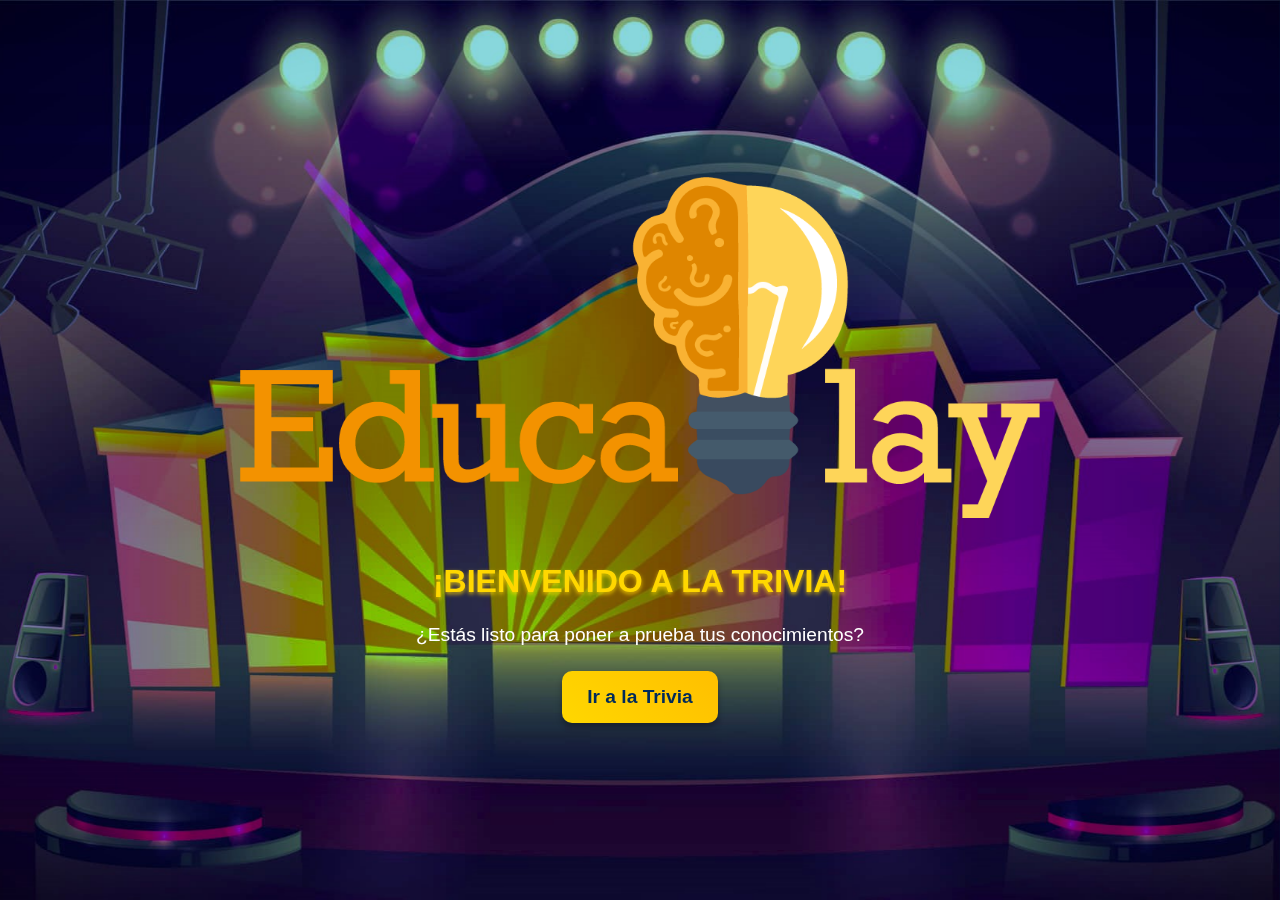
<file: index.html>
<!DOCTYPE html>
<html lang="es">
<head>
    <meta charset="UTF-8">
    <meta name="viewport" content="width=device-width, initial-scale=1.0">
    <title>Bienvenida</title>
    <link href="styles1.css" rel="stylesheet"> <!-- Vincula el CSS -->
</head>
<body>
    <!-- Contenido principal -->
    <div class="content">
        <img src="imagenes/logo.png" alt="Logo" class="logo">
        <h1>¡Bienvenido a la Trivia!</h1>
        <p>¿Estás listo para poner a prueba tus conocimientos?</p>
        <button onclick="window.location.href='formulario.html'">Ir a la Trivia</button>
    </div>

    <script src="welcome.js"></script> <!-- Vincula tu archivo JavaScript -->
</body>
</html>
</file>
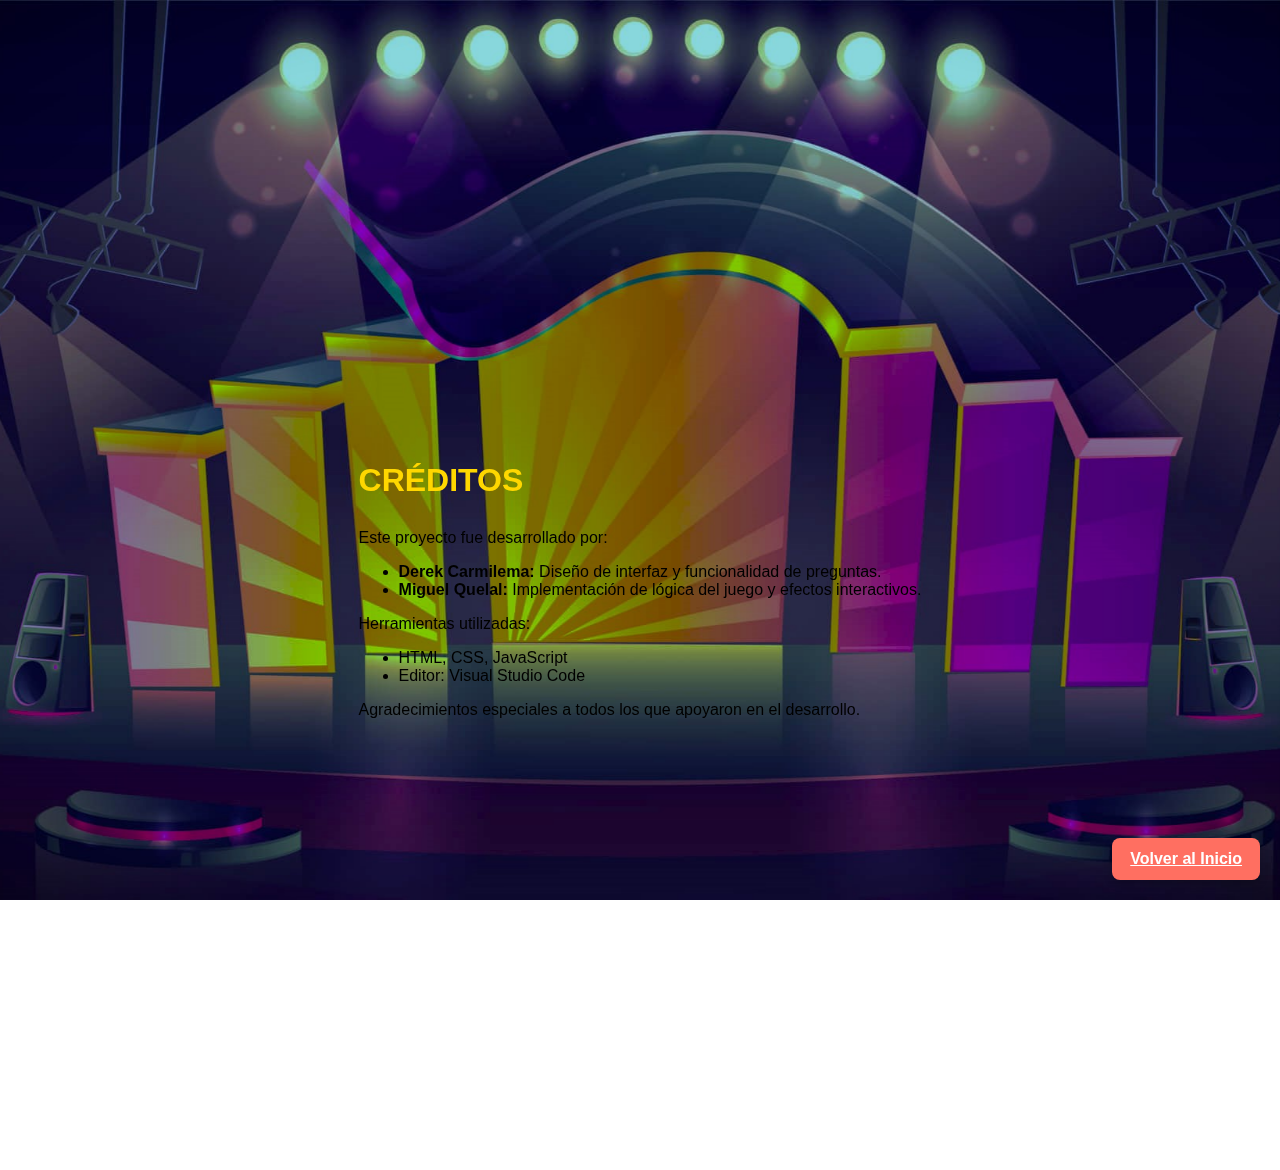
<file: creditos.html>
<!DOCTYPE html>
<html lang="es">
<head>
    <meta charset="UTF-8">
    <meta name="viewport" content="width=device-width, initial-scale=1.0">
    <title>Créditos</title>
    <link href="styles.css" rel="stylesheet"> <!-- Usa tu CSS existente -->
</head>
<body>
    <div class="credits-container">
        <h2>Créditos</h2>
        <p>Este proyecto fue desarrollado por:</p>
        <ul>
            <li><strong>Derek Carmilema:</strong> Diseño de interfaz y funcionalidad de preguntas.</li>
            <li><strong>Miguel Quelal:</strong> Implementación de lógica del juego y efectos interactivos.</li>
        </ul>
        <p>Herramientas utilizadas:</p>
        <ul>
            <li>HTML, CSS, JavaScript</li>
            <li>Editor: Visual Studio Code</li>
        </ul>
        <p>Agradecimientos especiales a todos los que apoyaron en el desarrollo.</p>
    </div>
    <a href="index.html" class="back-button">Volver al Inicio</a>
</body>
</html>
</file>
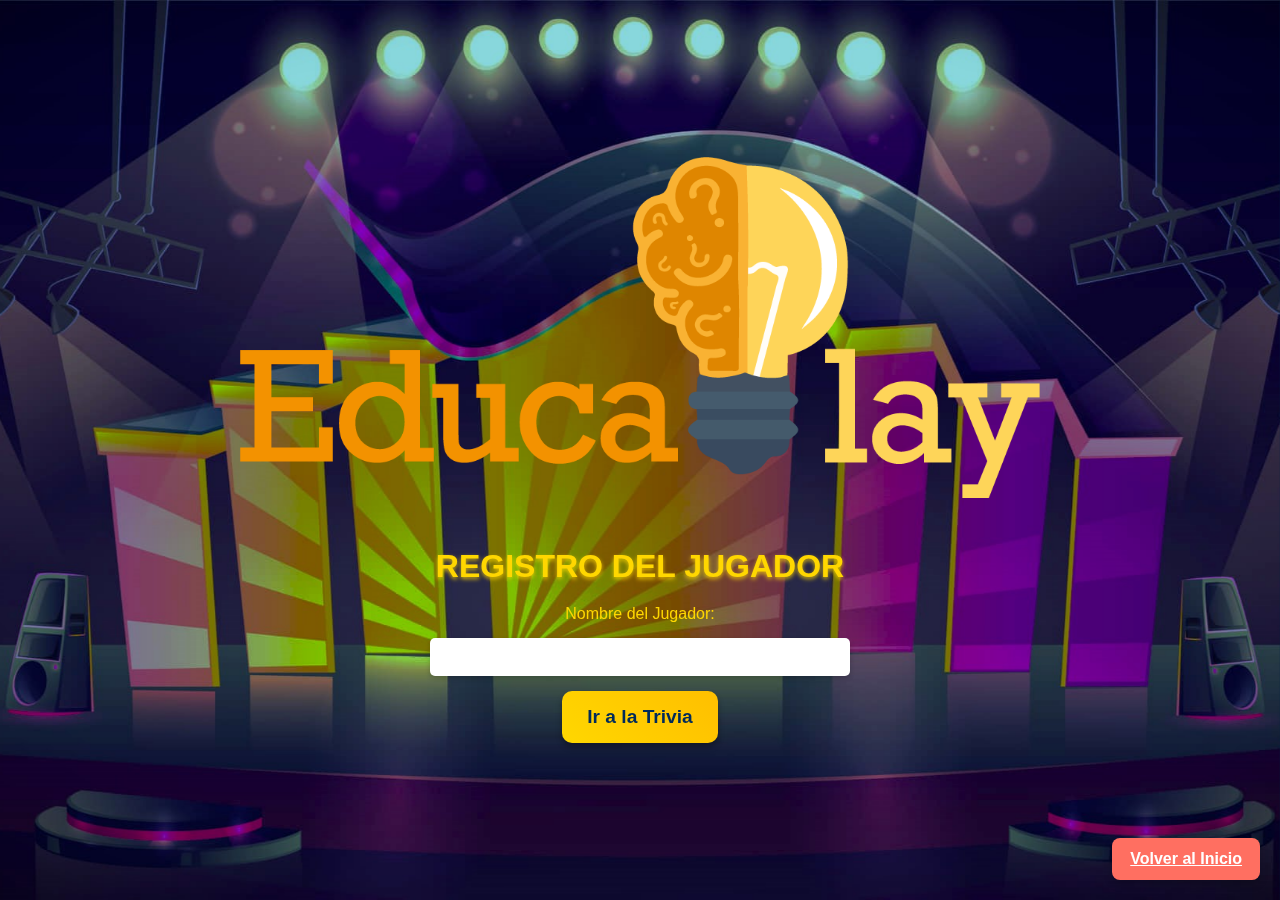
<file: formulario.html>
<!DOCTYPE html>
<html lang="es">
<head>
    <meta charset="UTF-8">
    <meta name="viewport" content="width=device-width, initial-scale=1.0">
    <title>Registro</title>
    <link href="styles1.css" rel="stylesheet">
</head>
<body>
    <div class="content">
        <img src="imagenes/logo.png" alt="Logo" class="logo">
        <h2>Registro del Jugador</h2>
        <form id="player-form" class="question-container">
            <label for="player-name">Nombre del Jugador:</label>
            <input type="text" id="player-name" class="answer-box" required>
            <button onclick="window.location.href='instrucciones.html'">Ir a la Trivia</button>
        </form>
    </div>
    <a href="index.html" class="back-button">Volver al Inicio</a>
    <script src="registro.js"></script>
</body>
</html>
</file>
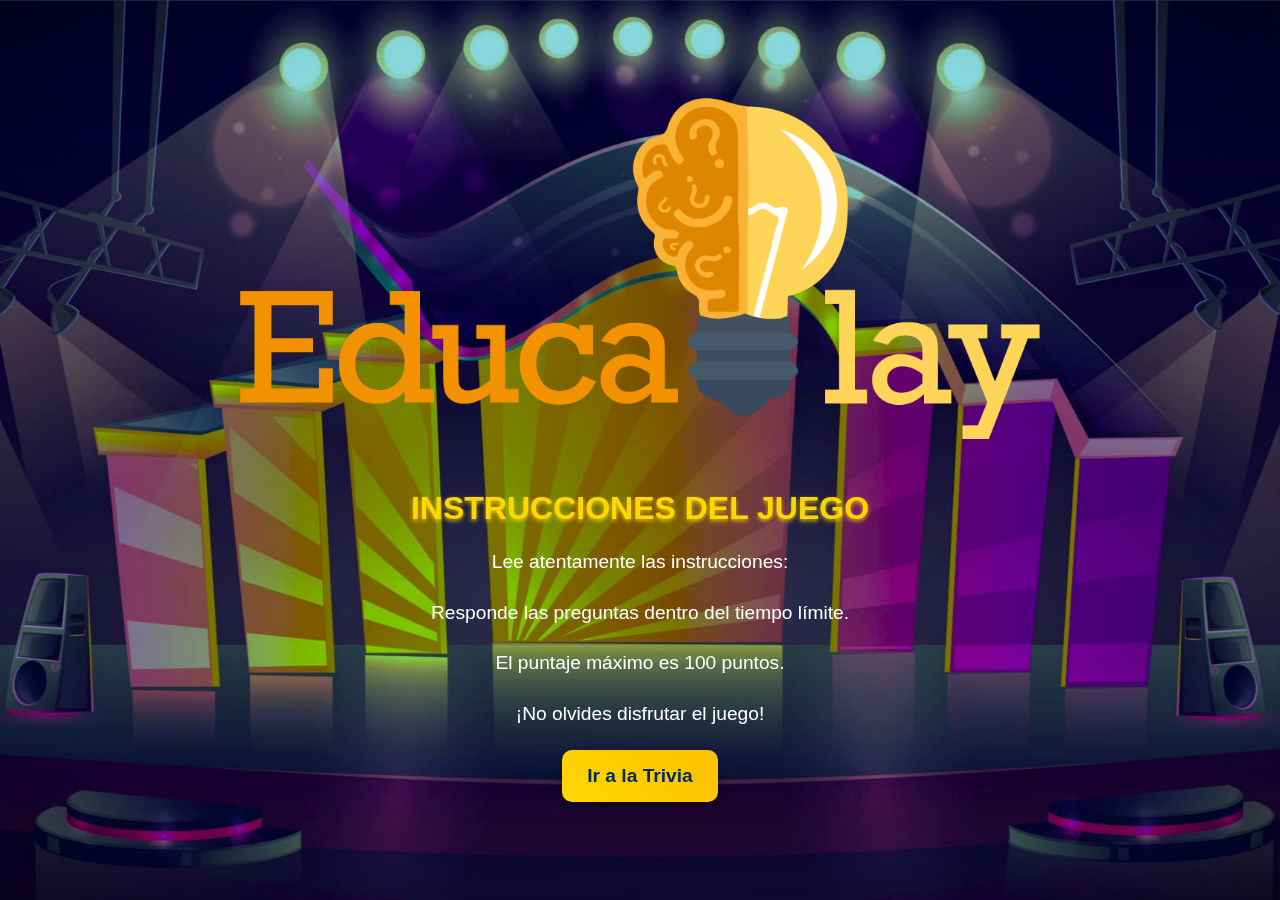
<file: instrucciones.html>
<!DOCTYPE html>
<html lang="es">
<head>
    <meta charset="UTF-8">
    <meta name="viewport" content="width=device-width, initial-scale=1.0">
    <title>Instrucciones</title>
    <link href="styles1.css" rel="stylesheet">
</head>
<body>
    <div class="content">
        <img src="imagenes/logo.png" alt="Logo" class="logo">
        <h2>Instrucciones del Juego</h2>
        <div class="question-container">
            <p>Lee atentamente las instrucciones:</p>
            <div class="instructions">
                <p>Responde las preguntas dentro del tiempo límite.</p>
                <p>El puntaje máximo es 100 puntos.</p>
                <p>¡No olvides disfrutar el juego!</p>
            </div>
            
            <button onclick="window.location.href='trivia.html'">Ir a la Trivia</button>
            


        </div>
    </div>
    <script>
        document.getElementById("start-trivia-btn").addEventListener("click", () => {
            window.location.href = "trivia.html";
        });
    </script>
</body>
</html>
</file>
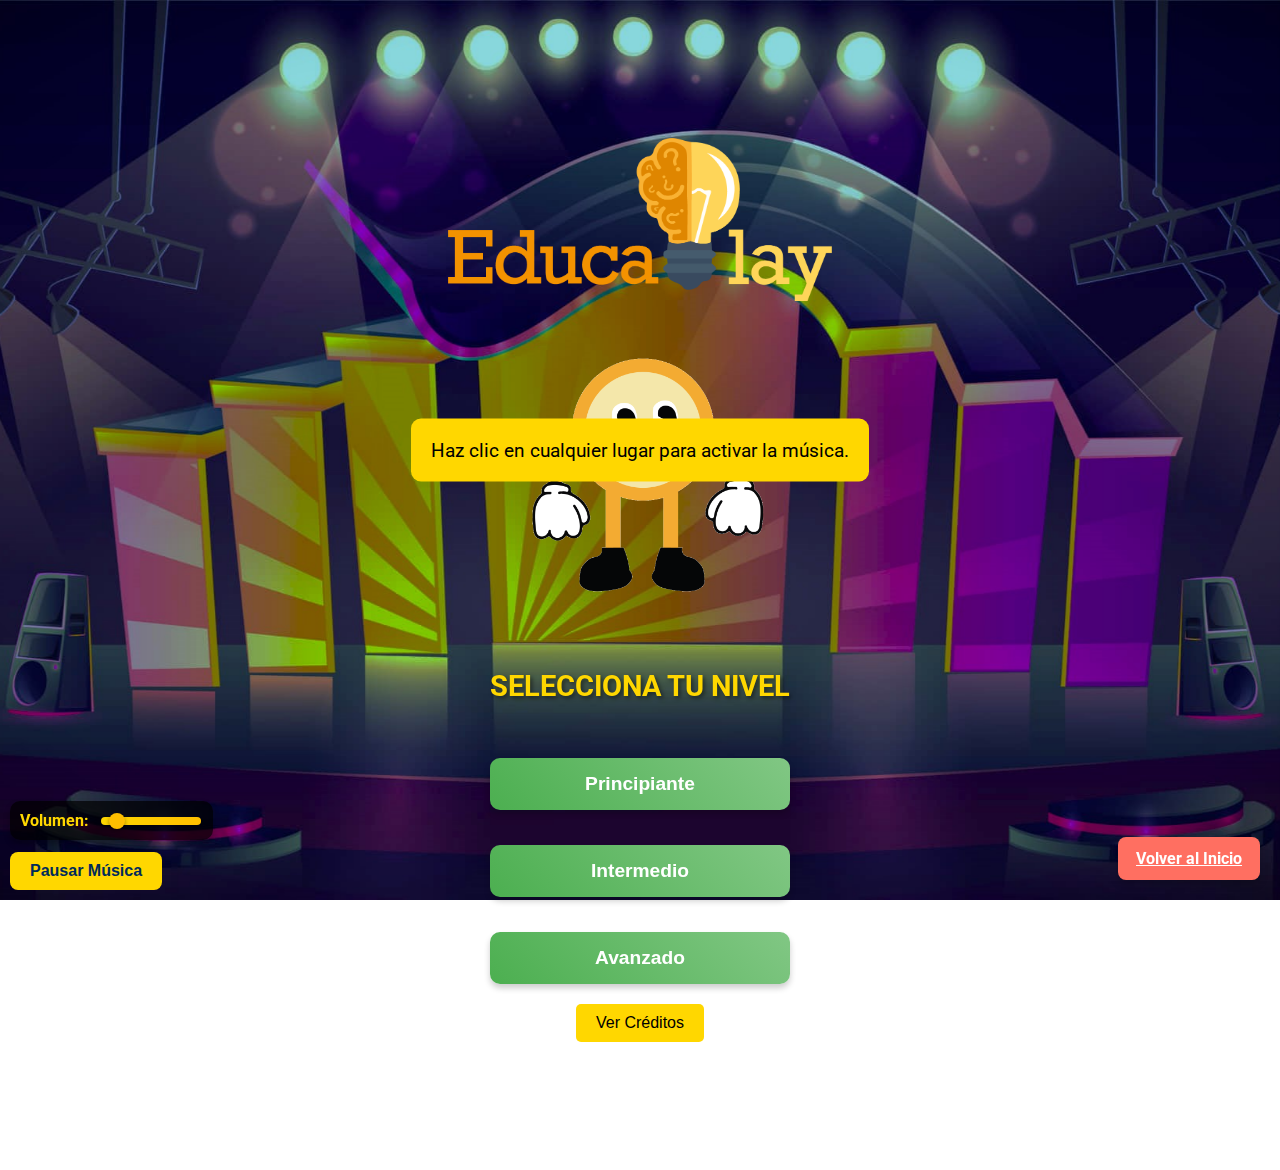
<file: trivia.html>
<!DOCTYPE html>
<html lang="es">
<head>
    <meta charset="UTF-8">
    <meta name="viewport" content="width=device-width, initial-scale=1.0">
    <title>Trivia Game</title>
    <link href="https://fonts.googleapis.com/css2?family=Roboto:wght@400;500;700&display=swap" rel="stylesheet">
    <link href="styles.css" rel="stylesheet">
</head>
<body>
    
    <!-- Música de fondo -->
    <audio id="background-music" autoplay loop>
        <source src="Audio/Fondo.mp3" type="audio/mp3">
        Tu navegador no soporta la reproducción de audio.
    </audio>
    
    <div class="content">
        <img src="imagenes/logo.png" alt="" class="logo">
        <div id="gif-container">
            <img id="gif-normal" src="animacion/comp-3.gif" alt="Normal" style="display:block;">
            <img id="gif-correct" src="animacion/comp-2.gif" alt="Correcto" style="display:none;">
            <img id="gif-incorrect" src="animacion/comp-4.gif" alt="Incorrecto" style="display:none;">
        </div>
        <div id="menu-container" class="menu-container"></div>
        <div id="question-container" class="question-container" style="display: none;"></div>
    </div>

    <a href="index.html" class="back-button">Volver al Inicio</a>
    <button id="open-credits">Ver Créditos</button>

<div id="credits-modal" class="modal">
    <div class="modal-content">
        <span id="close-credits" class="close-button">&times;</span>
        <div class="credits-container">
            <h2>Créditos</h2>
            <p>Desarrollado por:</p>
            <ul>
                <li><strong>Derek Carmilema:</strong> Diseño de interfaz y funcionalidad.</li>
                <li><strong>Miguel Quelal:</strong> Lógica del juego y efectos interactivos.</li>
            </ul>
            <p>Herramientas: HTML, CSS, JavaScript</p>
        </div>
    </div>
</div>


    <script src="scripts.js"></script>
</body>
</html>
</file>
<file: styles1.css>
/* Estilo general para centrar todo */
body {
    font-family: 'Roboto', sans-serif;
    background: linear-gradient(135deg, #002b5b, #001f40); /* Fondo degradado azul oscuro */
    color: white; /* Texto principal blanco */
    margin: 0;
    padding: 0;
    height: 100vh;
    display: flex;
    justify-content: center; /* Centrar horizontalmente */
    align-items: center; /* Centrar verticalmente */
    text-align: center;
}

/* Contenedor principal */
.container {
    width: 90%;
    max-width: 800px;
    background: rgba(0, 0, 0, 0.8); /* Fondo negro semitransparente */
    border-radius: 15px;
    padding: 20px 30px;
    box-shadow: 0 4px 15px rgba(0, 0, 0, 0.6); /* Sombra */
    display: flex;
    flex-direction: column;
    align-items: center; /* Alinear contenido al centro */
    justify-content: center; /* Centrar verticalmente el contenido interno */
}

/* Logo */
.logo {
    width: 800px; /* Tamaño ajustado para mantener proporción */
    margin-bottom: 20px; /* Espaciado debajo del logo */
}

/* Títulos destacados */
h1, h2 {
    font-size: 2rem;
    color: #ffd700; /* Dorado */
    text-transform: uppercase;
    text-shadow: 0 2px 4px rgba(255, 215, 0, 0.8); /* Sombra al texto */
    margin-bottom: 20px;
}

/* Texto secundario */
p {
    font-size: 1.2rem;
    line-height: 1.6;
    color: #ffffff; /* Blanco */
    margin-bottom: 20px;
}

/* Botones generales */
button {
    background: linear-gradient(45deg, #ffd700, #ffbf00); /* Gradiente dorado */
    color: #002b5b; /* Azul oscuro */
    font-size: 1.2rem;
    font-weight: bold;
    border: none;
    border-radius: 10px;
    padding: 15px 25px;
    cursor: pointer;
    transition: all 0.3s ease-in-out;
    box-shadow: 0 4px 6px rgba(0, 0, 0, 0.3);
}

button:hover {
    background: linear-gradient(45deg, #ffbf00, #ffa500); /* Gradiente más brillante */
    transform: scale(1.05); /* Crece ligeramente */
    box-shadow: 0 6px 8px rgba(0, 0, 0, 0.4);
}

/* Botón de acción en la bienvenida */
.welcome-button {
    margin-top: 20px;
}

/* Formularios */
form {
    display: flex;
    flex-direction: column;
    align-items: center;
    gap: 15px;
}

label {
    font-size: 1rem;
    color: #ffd700; /* Texto dorado */
}

input, select {
    width: 100%;
    max-width: 400px;
    padding: 10px;
    font-size: 1rem;
    border: none;
    border-radius: 5px;
    background: #ffffff; /* Fondo blanco */
    color: #002b5b; /* Texto azul oscuro */
    box-shadow: 0 2px 5px rgba(0, 0, 0, 0.2);
    text-align: center;
}

input:focus, select:focus {
    outline: none;
    box-shadow: 0 0 5px #ffd700; /* Sombra dorada */
}

/* Instrucciones */
.instructions-list {
    list-style: none;
    padding: 0;
    margin: 0;
}

.instructions-list li {
    font-size: 1rem;
    margin-bottom: 10px;
    background: rgba(255, 255, 255, 0.1); /* Fondo blanco semitransparente */
    padding: 10px;
    border-radius: 5px;
    color: #ffffff; /* Texto blanco */
    box-shadow: 0 2px 5px rgba(0, 0, 0, 0.2);
}

.instructions-list li::before {
    content: "★"; /* Ícono decorativo */
    color: #ffd700; /* Dorado */
    margin-right: 10px;
}

.back-button {
    position: fixed;
    bottom: 20px;
    right: 20px;
    padding: 12px 18px;
    background-color: #ff6f61; /* Color atractivo */
    border: none;
    border-radius: 8px; /* Bordes redondeados */
    font-size: 1rem;
    font-weight: bold;
    color: #fff; /* Texto blanco */
    cursor: pointer;
    transition: all 0.3s ease-in-out;
    box-shadow: 0 4px 8px rgba(0, 0, 0, 0.2); /* Sombra suave */
    z-index: 1000; /* Siempre visible */
}

.back-button:hover {
    background-color: #ff867c; /* Color más claro al pasar el mouse */
    box-shadow: 0 6px 12px rgba(0, 0, 0, 0.3); /* Sombra más fuerte */
    transform: translateY(-2px); /* Efecto de elevación */
}

.back-button:active {
    transform: translateY(0); /* Efecto de clic */
    box-shadow: 0 2px 6px rgba(0, 0, 0, 0.3);
}

/* Animación de fade-in general para todo el cuerpo */
body {
    animation: fadeIn 1.5s ease-in-out;
}

@keyframes fadeIn {
    from {
        opacity: 0;
    }
    to {
        opacity: 1;
    }
}

/* Efecto de entrada desde abajo en secciones principales */
.section-container {
    animation: slideInUp 1s ease-out;
}

@keyframes slideInUp {
    from {
        transform: translateY(50px);
        opacity: 0;
    }
    to {
        transform: translateY(0);
        opacity: 1;
    }
}

/* Animación sutil en botones */
button, .level-button, .listen-button {
    transition: all 0.3s ease-in-out;
    transform: scale(1);
}

button:hover, .level-button:hover, .listen-button:hover {
    transform: scale(1.1);
    box-shadow: 0 8px 12px rgba(0, 0, 0, 0.4);
}

/* Animación de fondo */
body::after {
    content: "";
    position: fixed;
    top: 0;
    left: 0;
    width: 100%;
    height: 100%;
    background: url('imagenes/fondo.jpg') no-repeat center center fixed;
    background-size: cover;
    z-index: -1;
    animation: pulseBackground 10s infinite ease-in-out;
}

@keyframes pulseBackground {
    0% { filter: brightness(1); }
    50% { filter: brightness(1.2); }
    100% { filter: brightness(1); }
}

/* Animación de la introducción del logo */
.logo {
    animation: bounceIn 1.5s ease-in-out;
}

@keyframes bounceIn {
    0%, 100% { transform: scale(1); }
    50% { transform: scale(1.1); }
}

/* Animación para el contenedor de preguntas */
.question-container {
    animation: slideInRight 1s ease-out;
}

@keyframes slideInRight {
    from {
        transform: translateX(50px);
        opacity: 0;
    }
    to {
        transform: translateX(0);
        opacity: 1;
    }
}

/* Animación al cambiar de sección */
.fade-out {
    animation: fadeOut 1s ease-in-out;
}

@keyframes fadeOut {
    from { opacity: 1; }
    to { opacity: 0; }
}
</file>
<file: styles.css>
/* Estilos generales */
body {
    font-family: 'Roboto', sans-serif;
    background: url('imagenes/fondo.jpg') no-repeat center center fixed;
    background-size: cover;
    margin: 0;
    height: 130vh;
    display: flex;
    justify-content: center;
    align-items: center;
    flex-direction: column;
}

.content {
    text-align: center;
    width: 50%;
    max-width: 800px;
}

.logo {
    max-width: 60%;
    height: auto;
    margin-top: 10px;
    margin-bottom: 0px;
}

.gif {
    width: 40%;
    height: auto;
    margin-top: 0px;
    margin-bottom: 0px;
}

.question-container {
    background-color: rgba(0, 0, 0, 0.7);
    padding: 40px;
    border-radius: 20px;
    width: 100%;
    box-shadow: 0 4px 12px rgba(0, 0, 0, 0.8);
    color: white;
    text-align: center;
}

h2 {
    font-size: 2rem;
    font-weight: bold;
    margin-bottom: 30px;
    color: #ffd700;
    text-transform: uppercase;
}

.answers-container {
    display: grid;
    grid-template-columns: 1fr 1fr; /* Dos columnas iguales */
    gap: 20px; /* Espacio entre las opciones */
    margin-top: 30px;
}

.answer-box {
    background-color: #333;
    color: white;
    border-radius: 10px;
    padding: 20px;
    text-align: left;
    box-shadow: 0 4px 12px rgba(0, 0, 0, 0.8);
    cursor: pointer;
    transition: all 0.3s ease-in-out;
}

.answer-box:hover {
    background-color: #ffd700;
    color: #0b0b0b;
    box-shadow: 0 4px 16px rgba(255, 215, 0, 0.5);
}

.answer-box input {
    margin-right: 10px;
    transform: scale(1.5);
}

.answer-box label {
    font-size: 1.2rem;
    line-height: 1.5;
}
/* Tabla de puntuación final */
.final-score-table {
    width: 80%; /* Ancho más reducido para centrado */
    margin: 20px auto; /* Centrar la tabla */
    border-collapse: collapse;
    background-color: rgba(255, 255, 255, 0.9); /* Fondo blanco semitransparente */
    box-shadow: 0 4px 10px rgba(0, 0, 0, 0.5); /* Sombra para destacar */
    border-radius: 10px; /* Bordes redondeados */
    overflow: hidden; /* Aplicar bordes redondeados al contenido */
}

/* Estilo de las celdas */
.final-score-table th, .final-score-table td {
    padding: 15px;
    text-align: center;
    font-size: 1.2rem; /* Tamaño de fuente más grande */
    color: #333; /* Texto oscuro para contraste */
    border: 1px solid rgba(0, 0, 0, 0.1); /* Borde sutil */
}

/* Encabezado de la tabla */
.final-score-table th {
    background-color: #ffd700; /* Color dorado */
    color: #000; /* Texto negro */
    font-weight: bold;
    text-transform: uppercase;
}

/* Filas alternas */
.final-score-table tr:nth-child(even) {
    background-color: rgba(0, 0, 0, 0.05); /* Fondo claro */
}

/* Hover en las filas */
.final-score-table tr:hover {
    background-color: rgba(255, 215, 0, 0.3); /* Resaltado suave */
}

/* Botón de reinicio */
button {
    margin-top: 20px;
    padding: 10px 20px;
    background-color: #ffd700;
    border: none;
    border-radius: 5px;
    font-size: 1rem;
    color: #000;
    cursor: pointer;
    transition: background-color 0.3s ease;
}

button:hover {
    background-color: #f2c200;
    color: #333;
}

.timer {
    font-size: 1.5rem;
    font-weight: bold;
    margin: 10px 0;
    color: #ff4444; /* Color rojo para resaltar */
    text-align: center;
}

#gif-container {
    display: flex; /* Usar Flexbox para alineación */
    justify-content: center; /* Centrar horizontalmente */
    align-items: center; /* Centrar verticalmente (si es necesario) */
    margin: 20px auto; /* Centrarse automáticamente en la página */
    text-align: center; /* Asegurar alineación del contenido */
}


#gif-container img {
    width: 300px;
    height: auto;
}

.back-button {
    position: fixed;
    bottom: 20px;
    right: 20px;
    padding: 12px 18px;
    background-color: #ff6f61; /* Color atractivo */
    border: none;
    border-radius: 8px; /* Bordes redondeados */
    font-size: 1rem;
    font-weight: bold;
    color: #fff; /* Texto blanco */
    cursor: pointer;
    transition: all 0.3s ease-in-out;
    box-shadow: 0 4px 8px rgba(0, 0, 0, 0.2); /* Sombra suave */
    z-index: 1000; /* Siempre visible */
}

.back-button:hover {
    background-color: #ff867c; /* Color más claro al pasar el mouse */
    box-shadow: 0 6px 12px rgba(0, 0, 0, 0.3); /* Sombra más fuerte */
    transform: translateY(-2px); /* Efecto de elevación */
}

.back-button:active {
    transform: translateY(0); /* Efecto de clic */
    box-shadow: 0 2px 6px rgba(0, 0, 0, 0.3);
}

.listen-button {
    margin-top: 20px;
    padding: 10px 15px;
    background-color: #4CAF50; /* Color verde */
    border: none;
    border-radius: 8px;
    font-size: 1rem;
    color: white;
    cursor: pointer;
    transition: background-color 0.3s ease;
    box-shadow: 0 4px 8px rgba(0, 0, 0, 0.3);
}

.listen-button:hover {
    background-color: #45a049; /* Color más claro al pasar el mouse */
}

.listen-button:active {
    transform: scale(0.98); /* Efecto de clic */
}

.instructions p {
    margin-bottom: 10px; /* Espaciado entre párrafos */
    font-size: 1.2rem; /* Tamaño de texto */
    line-height: 1.5; /* Altura de línea */
}

.level-selection {
    display: flex;
    flex-direction: column; /* Botones en columna */
    align-items: center; /* Centrar botones horizontalmente */
    gap: 15px; /* Espaciado entre los botones */
    margin-top: 20px; /* Separación superior */
}

.level-selection h2 {
    font-size: 1.8rem;
    color: #ffd700; /* Color dorado */
    margin-bottom: 20px;
    text-transform: uppercase; /* Texto en mayúsculas */
    font-weight: bold;
    text-shadow: 2px 2px 4px rgba(0, 0, 0, 0.5); /* Sombra para el texto */
}

.level-button {
    padding: 15px 30px; /* Espaciado interno */
    background: linear-gradient(45deg, #4CAF50, #81C784); /* Gradiente atractivo */
    color: white; /* Texto blanco */
    font-size: 1.2rem; /* Tamaño de texto */
    font-weight: bold; /* Texto en negrita */
    border: none; /* Sin borde */
    border-radius: 10px; /* Bordes redondeados */
    cursor: pointer; /* Mano al pasar el mouse */
    transition: all 0.3s ease-in-out; /* Animación suave */
    box-shadow: 0 4px 6px rgba(0, 0, 0, 0.2); /* Sombra sutil */
    width: 80%; /* Ancho del botón */
    max-width: 300px; /* Máximo ancho */
}

.level-button:hover {
    transform: scale(1.05); /* Aumentar tamaño ligeramente */
    background: linear-gradient(45deg, #388E3C, #66BB6A); /* Gradiente más oscuro */
    box-shadow: 0 6px 8px rgba(0, 0, 0, 0.3); /* Sombra más pronunciada */
}

.level-button:active {
    transform: scale(0.98); /* Efecto al presionar */
    box-shadow: 0 2px 4px rgba(0, 0, 0, 0.2); /* Sombra más sutil */
}

/* Contenedor general de controles de música */
#music-controls {
    position: fixed;
    bottom: 10px; /* Margen inferior */
    left: 10px; /* Margen izquierdo */
    display: flex;
    flex-direction: column; /* Apila los elementos en columna */
    gap: 5px; /* Reduce el espacio entre el control de volumen y el botón */
    z-index: 1000;
}

/* Ajusta el contenedor de volumen */
#volume-control-container {
    display: flex;
    align-items: center;
    justify-content: flex-start; /* Alinear texto y control a la izquierda */
    background-color: rgba(0, 0, 0, 0.7);
    padding: 5px 10px; /* Reduce el relleno */
    border-radius: 8px;
    box-shadow: 0 4px 6px rgba(0, 0, 0, 0.3);
}

/* Etiqueta del control de volumen */
#volume-control-label {
    color: #ffd700; /* Dorado */
    font-size: 0.9rem;
    font-weight: bold;
    margin-right: 10px; /* Espaciado a la derecha */
    text-shadow: 0 1px 2px rgba(255, 215, 0, 0.8);
}

/* Control deslizante */
#volume-control {
    appearance: none;
    width: 120px;
    height: 8px;
    background: linear-gradient(90deg, #ffd700, #ffbf00);
    border-radius: 5px;
    outline: none;
    cursor: pointer;
    box-shadow: 0 2px 4px rgba(0, 0, 0, 0.2);
}

#volume-control::-webkit-slider-thumb {
    appearance: none;
    width: 16px;
    height: 16px;
    background: #ffbf00;
    border-radius: 50%;
    cursor: pointer;
    box-shadow: 0 2px 4px rgba(0, 0, 0, 0.4);
}

#volume-control::-moz-range-thumb {
    width: 16px;
    height: 16px;
    background: #ffbf00;
    border-radius: 50%;
    cursor: pointer;
    box-shadow: 0 2px 4px rgba(0, 0, 0, 0.4);
}

/* Animación de fade-in general para todo el cuerpo */
body {
    animation: fadeIn 1.5s ease-in-out;
}

@keyframes fadeIn {
    from {
        opacity: 0;
    }
    to {
        opacity: 1;
    }
}

/* Efecto de entrada desde abajo en secciones principales */
.section-container {
    animation: slideInUp 1s ease-out;
}

@keyframes slideInUp {
    from {
        transform: translateY(50px);
        opacity: 0;
    }
    to {
        transform: translateY(0);
        opacity: 1;
    }
}

/* Animación sutil en botones */
button, .level-button, .listen-button {
    transition: all 0.3s ease-in-out;
    transform: scale(1);
}

button:hover, .level-button:hover, .listen-button:hover {
    transform: scale(1.1);
    box-shadow: 0 8px 12px rgba(0, 0, 0, 0.4);
}

/* Animación de fondo */
body::after {
    content: "";
    position: fixed;
    top: 0;
    left: 0;
    width: 100%;
    height: 100%;
    background: url('imagenes/fondo.jpg') no-repeat center center fixed;
    background-size: cover;
    z-index: -1;
    animation: pulseBackground 10s infinite ease-in-out;
}

@keyframes pulseBackground {
    0% { filter: brightness(1); }
    50% { filter: brightness(1.2); }
    100% { filter: brightness(1); }
}

/* Animación de la introducción del logo */
.logo {
    animation: bounceIn 1.5s ease-in-out;
}

@keyframes bounceIn {
    0%, 100% { transform: scale(1); }
    50% { transform: scale(1.1); }
}

/* Animación para el contenedor de preguntas */
.question-container {
    animation: slideInRight 1s ease-out;
}

@keyframes slideInRight {
    from {
        transform: translateX(50px);
        opacity: 0;
    }
    to {
        transform: translateX(0);
        opacity: 1;
    }
}

/* Animación de salida limpia */
.fade-out {
    animation: fadeOut 1s ease-in-out forwards;
}

@keyframes fadeOut {
    from { opacity: 1; }
    to { opacity: 0; }
}

/* Resto del CSS permanece igual */

.modal {
    display: none;
    position: fixed;
    top: 0;
    left: 0;
    width: 100%;
    height: 100%;
    background: rgba(0, 0, 0, 0.7);
    justify-content: center;
    align-items: center;
}

.modal-content {
    background: white;
    padding: 20px;
    border-radius: 10px;
    text-align: center;
    width: 80%;
    max-width: 500px;
}

.close-button {
    position: absolute;
    top: 10px;
    right: 20px;
    font-size: 1.5rem;
    cursor: pointer;
}
</file>
